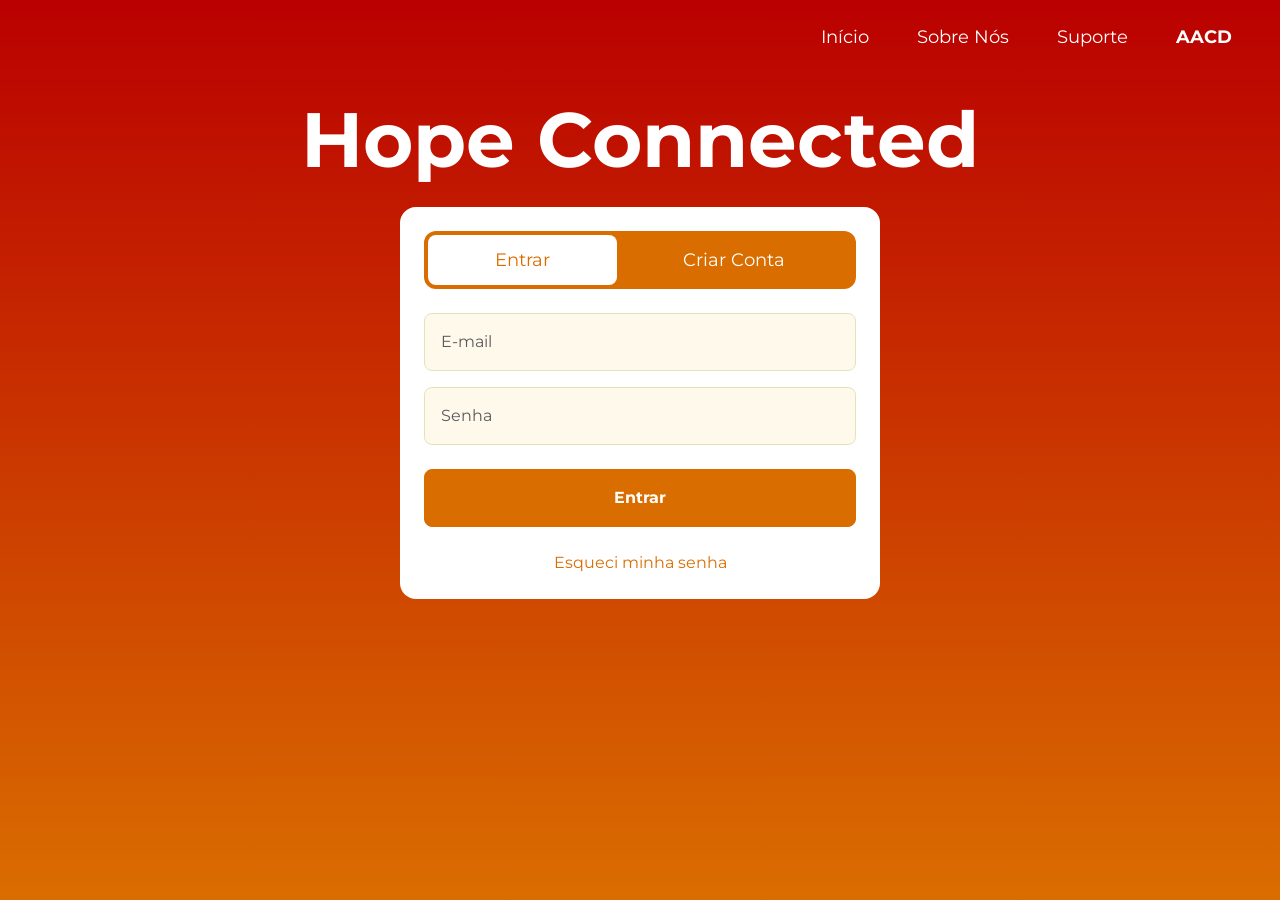
<file: web/front-end/index.html>
<!DOCTYPE html>
<html lang="pt-BR">
<head>
    <meta charset="UTF-8">
    <meta name="viewport" content="width=device-width, initial-scale=1.0">
    <title>Hope Connected</title>

    <!-- Bootstrap 5 (CSS) -->
    <link href="https://cdn.jsdelivr.net/npm/bootstrap@5.3.3/dist/css/bootstrap.min.css" rel="stylesheet">

    <!-- Fonte Montserrat -->
    <link rel="preconnect" href="https://fonts.googleapis.com">
    <link rel="preconnect" href="https://fonts.gstatic.com" crossorigin>
    <link href="https://fonts.googleapis.com/css2?family=Montserrat:wght@400;500;600;700;800&display=swap" rel="stylesheet">

    <!-- CSS global -->
    <link rel="stylesheet" href="../front-end/assets/css/global/global.css">
    <link rel="stylesheet" href="../front-end/assets/css/pages/login.css">
    <link rel="stylesheet" href="../front-end/assets/css/pages/usuario-empresa.css">
    <link rel="stylesheet" href="../front-end/assets/css/pages/sobre-nos.css">
    <link rel="stylesheet" href="../front-end/assets/css/pages/suporte.css">
    <link rel="stylesheet" href="../front-end/assets/css/global/tabela-solicitacoes.css">

    <!-- CSS dos components -->
     <link rel="stylesheet" href="../front-end/assets/js/components/navbar/navbar.css">
     <link rel="stylesheet" href="../front-end/assets/js/components/sidebar/sidebar.css">

     <!-- scripts da page -->
      <script src="../front-end/assets/js/components/navbar/navbar.js"></script>
      <script src="../front-end/assets/js/components/sidebar/sidebar.js"></script>

</head>
<body>

    <!-- tela login -->
    <div id="login" class="tela">
        <hc-navbar></hc-navbar>
        <main class="container d-flex flex-column align-items-center py-4 pb-5">

            <div>
                <h1 class="hc-titulo fw-bold text-center mb-4">Hope Connected</h1>
            </div>

            <section class="card hc-card hc-card-login w-100 p-4 border-0 rounded-4">

                <!-- Abas -->
                <div class="nav nav-pills nav-fill hc-abas mb-4" role="tablist">
                    <button type="button" class="nav-link active" id="aba-entrar"
                            data-bs-toggle="pill" data-bs-target="#painel-entrar"
                            role="tab" aria-controls="painel-entrar" aria-selected="true">
                        Entrar
                    </button>
                    <button type="button" class="nav-link" id="aba-criar"
                            data-bs-toggle="pill" data-bs-target="#painel-criar"
                            role="tab" aria-controls="painel-criar" aria-selected="false">
                        Criar Conta
                    </button>
                </div>

                <div class="tab-content">

                    <div class="tab-pane fade show active" id="painel-entrar" role="tabpanel" aria-labelledby="aba-entrar">
                        <form id="form-login" novalidate>
                            <div class="mb-3">
                                <input type="email" class="form-control hc-input" name="email"
                                       placeholder="E-mail" autocomplete="email" required>
                                <div class="invalid-feedback"></div>
                            </div>

                            <div class="mb-3">
                                <input type="password" class="form-control hc-input" name="senha"
                                       placeholder="Senha" autocomplete="current-password" required>
                                <div class="invalid-feedback"></div>
                            </div>

                            <button type="submit" class="btn hc-btn w-100 py-3 mt-2">Entrar</button>

                            <div class="text-center mt-4">
                                <a href="#" class="hc-link">Esqueci minha senha</a>
                            </div>
                        </form>
                    </div>

                    <div class="tab-pane fade" id="painel-criar" role="tabpanel" aria-labelledby="aba-criar">
                        <form id="form-cadastrar" novalidate>
                            <div class="mb-3">
                                <input type="text" class="form-control hc-input" name="nome"
                                       placeholder="Nome" autocomplete="name" required>
                                <div class="invalid-feedback"></div>
                            </div>

                            <div class="mb-3">
                                <input type="email" class="form-control hc-input" name="email"
                                       placeholder="E-mail" autocomplete="email" required>
                                <div class="invalid-feedback"></div>
                            </div>

                            <div class="mb-3">
                                <input type="password" class="form-control hc-input" name="senha"
                                       placeholder="Senha" autocomplete="new-password" required>
                                <div class="invalid-feedback"></div>
                            </div>

                            <div class="mb-3">
                                <input type="password" class="form-control hc-input" name="confirmar"
                                       placeholder="Confirmar senha" autocomplete="new-password" required>
                                <div class="invalid-feedback"></div>
                            </div>

                            <button type="submit" class="btn hc-btn w-100 py-3 mt-2">Criar Conta</button>
                        </form>
                    </div>

                </div>
            </section>
        </main>
    </div>

    <!-- tela sobre-nos -->

    <div id="sobre-nos" class="tela d-none">
        <main>
            <hc-navbar></hc-navbar>

            <div class="container-fluid">
                <div class="row">
                    <div class="col-12 col-md-6 text-start">
                        <h1 class="fw-bold mb-4">Sobre nós</h1>

                        <p>
                            Este site é o nosso projeto de semestre que elaboramos
                            durante o segundo semestre no curso de Ciências da
                            Computação no
                            <a href="https://www.maua.br" target="_blank">
                                Instituto Mauá de Tecnologia - IMT
                            </a>.
                            O objetivo educacional do projeto é nos ajudar a
                            desenvolver habilidades técnicas relevantes que
                            representam a base da computação e do desenvolvimento
                            de projetos, com o intuito de nos preparar para o
                            mercado de trabalho.
                        </p>
                    </div>
                </div>
            </div>
        </main>
    </div>



    <!-- tela suporte -->

    <div id="suporte" class="tela d-none">
        <main>
            <hc-navbar></hc-navbar>
            <div class="container-fluid px-5 px-md-4 pb-4">
                <div class="row">
                    <div class="col-12">
                        <div class="text-center mb-4">
                            <h1 class="fw-bold mb-4">Suporte</h1>
                        </div>
                        <section class="card hc-card hc-sombra p-3 p-md-4">
                            <form novalidate>
                                <div class="mb-2">
                                    <label for="campo-email-suporte" class="form-label">E-mail para contato:</label>
                                </div>
                                <div class="mb-3">
                                    <input type="text" id="campo-email-suporte" placeholder="Digite aqui..." class="form-control hc-input">
                                </div>
                                <div class="mb-2">
                                    <label for="campo-suporte" class="form-label">Categoria para suporte:</label>
                                </div>
                                <div class="mb-3">
                                    <select class="form-select hc-input" id="campo-suporte" required>
                                        <option value="" selected disabled>Tipo</option>
                                        <option value="login">Login</option>
                                        <option value="adicao-impressora">Adição de impressora</option>
                                        <option value="envio-de-solicitacao">Envio de solicitação</option>
                                        <option value="bug-visual">Bug/Falha visual</option>
                                        <option value="outra">Outra</option>
                                    </select>
                                </div>
                                <div class="mb-2">
                                    <label for="campo-descricao-suporte" class="form-label">Descrição elaborada da impressora</label>
                                </div>
                                <div class="mb-3">
                                    <textarea class="form-control hc-input" id="campo-descricao-suporte" rows="5"
                                            placeholder="Digite aqui..."></textarea>
                                </div>
                                <div class="mb-3">
                                    <button type="submit" class="btn hc-btn w-100 py-3 mt-2">Enviar</button>
                                </div>
                            </form>
                        </section>
                    </div>
                </div>
            </div>
        </main>
    </div>

    <!-- Tela usuario-empresa -->
    <div id="usuario-empresa" class="tela d-none d-flex flex-column flex-sm-row min-vh-100">
        <hc-sidebar></hc-sidebar>

        <main class="flex-grow-1 p-3 p-md-4 hc-conteudo">

            <!-- Abas -->
            <ul class="nav nav-pills hc-abas mb-4" id="abas" role="tablist">
                <li class="nav-item" role="presentation">
                    <button class="nav-link active" id="aba-impressoras" data-bs-toggle="pill"
                            data-bs-target="#painel-impressoras" type="button" role="tab"
                            aria-controls="painel-impressoras" aria-selected="true">
                        Minhas Impressoras
                    </button>
                </li>
                <li class="nav-item" role="presentation">
                    <button class="nav-link" id="aba-solicitacoes" data-bs-toggle="pill"
                            data-bs-target="#painel-solicitacoes" type="button" role="tab"
                            aria-controls="painel-solicitacoes" aria-selected="false">
                        Visualizar Solicitações
                    </button>
                </li>
            </ul>

            <!-- Painéis -->
            <div class="tab-content">

                <!-- MINHAS IMPRESSORAS -->
                <div class="tab-pane fade show active" id="painel-impressoras" role="tabpanel"
                     aria-labelledby="aba-impressoras">

                    <section class="card hc-card hc-sombra p-3 p-md-4">
                        <div class="d-flex justify-content-between align-items-start gap-3 mb-3">
                            <div>
                                <h2 class="hc-subtitulo">Minhas Impressoras</h2>
                                <p class="text-body-secondary mb-0">
                                    Aqui você pode administrar as impressoras que estão em uso ou ociosas.
                                </p>
                            </div>

                            <button type="button" class="btn hc-btn px-3"
                                    data-bs-toggle="modal" data-bs-target="#modal-impressora">
                                Adicionar uma impressora
                            </button>
                        </div>

                        <ul class="list-unstyled d-grid gap-3 mb-0" id="lista-impressoras"></ul>

                        <p class="text-center text-body-secondary py-4 mb-0" id="vazio-impressoras">
                            Nenhuma impressora cadastrada ainda.
                        </p>
                    </section>
                </div>

                <!-- SOLICITAÇÕES -->
                <div class="tab-pane fade" id="painel-solicitacoes" role="tabpanel"
                     aria-labelledby="aba-solicitacoes">

                    <section class="card hc-card hc-sombra p-3 p-md-4">
                        <h2 class="hc-subtitulo">Solicitações Recentes</h2>
                        <p class="mb-3">Últimas solicitações realizadas:</p>

                        <div class="hc-grid-solic hc-cabecalho d-none d-md-grid" aria-hidden="true">
                            <span>Nº</span>
                            <span>Produto</span>
                            <span>Mandante</span>
                            <span>Tipo</span>
                            <span>Prioridade</span>
                            <span>Data de Emissão</span>
                        </div>

                        <ul class="list-unstyled d-grid gap-3 mb-0" id="lista-solicitacoes"></ul>

                        <p class="text-center text-body-secondary py-4 mb-0" id="vazio-solicitacoes">
                            Nenhuma solicitação recebida até o momento.
                        </p>
                    </section>
                </div>

            </div>
        </main>

        <!-- ========== POP-UP: ADICIONAR IMPRESSORA ========== -->
        <div class="modal fade" id="modal-impressora" tabindex="-1"
             aria-labelledby="titulo-modal-impressora" aria-hidden="true">
            <div class="modal-dialog modal-dialog-centered modal-lg">
                <div class="modal-content hc-card border-0 rounded-4">

                    <div class="modal-header border-0 pb-0">
                        <h2 class="hc-subtitulo modal-title fs-5" id="titulo-modal-impressora">Adicione uma Impressora</h2>
                        <button type="button" class="btn-close" data-bs-dismiss="modal" aria-label="Fechar"></button>
                    </div>

                    <div class="modal-body">
                        <form id="form-impressora" class="row g-3" novalidate>

                            <div class="col-12 col-md-6">
                                <label for="campo-marca" class="form-label">Marca</label>
                                <input type="text" class="form-control hc-input" id="campo-marca"
                                       placeholder="Digite aqui..." required>
                                <div class="invalid-feedback">Informe a marca.</div>
                            </div>

                            <div class="col-12 col-md-6">
                                <label for="campo-tipo" class="form-label">Tecnologia da Impressão</label>
                                <select class="form-select hc-input" id="campo-tipo" required>
                                    <option value="" selected disabled>Tipo</option>
                                    <option value="FDM">FDM</option>
                                    <option value="SLA">SLA</option>
                                    <option value="DLP">DLP</option>
                                    <option value="SLS">SLS</option>
                                    <option value="DLMS">DLMS</option>
                                    <option value="Polyjet">Polyjet</option>
                                    <option value="EBM">EBM</option>
                                    <option value="SLM">SLM</option>
                                    <option value="MJF">MJF</option>
                                </select>
                                <div class="invalid-feedback">Escolha o tipo.</div>
                            </div>

                            <div class="col-12 col-md-6">
                                <label for="campo-modelo" class="form-label">Modelo da impressora</label>
                                <input type="text" class="form-control hc-input" id="campo-modelo"
                                       placeholder="Digite aqui..." maxlength="60" required>
                                <div class="invalid-feedback">Informe o modelo da impressora.</div>
                            </div>

                            <div class="col-6 col-md-3">
                                <label for="campo-temp-bico" class="form-label">Temp. máx. do bico</label>
                                <input type="number" class="form-control hc-input" id="campo-temp-bico" placeholder="°C">
                            </div>

                            <div class="col-6 col-md-3">
                                <label for="campo-temp-mesa" class="form-label">Temp. máx. da mesa</label>
                                <input type="number" class="form-control hc-input" id="campo-temp-mesa" placeholder="°C">
                            </div>

                            <div class="col-12 col-md-6">
                                <label class="form-label">Volume da impressão: Eixos X, Y e Z</label>
                                <div class="row g-2">
                                    <div class="col-4">
                                        <input type="number" class="form-control hc-input" id="campo-x" placeholder="Eixo X">
                                    </div>
                                    <div class="col-4">
                                        <input type="number" class="form-control hc-input" id="campo-y" placeholder="Eixo Y">
                                    </div>
                                    <div class="col-4">
                                        <input type="number" class="form-control hc-input" id="campo-z" placeholder="Eixo Z">
                                    </div>
                                </div>
                            </div>

                            <div class="col-12 col-md-6">
                                <label for="campo-nivelamento" class="form-label">Nivelamento da mesa</label>
                                <input type="text" class="form-control hc-input" id="campo-nivelamento"
                                       placeholder="Digite aqui...">
                            </div>

                            <div class="col-12">
                                <label for="campo-descricao" class="form-label">Descrição elaborada da impressora</label>
                                <textarea class="form-control hc-input" id="campo-descricao" rows="3"
                                          placeholder="Digite aqui..."></textarea>
                            </div>

                            <div class="col-12 text-end">
                                <button type="submit" class="btn hc-btn py-2 px-4">
                                    <i class="bi bi-plus-lg"></i> Adicionar
                                </button>
                            </div>

                        </form>
                    </div>
                </div>
            </div>
        </div>
    </div>

    <div id="usuario-solicitante" class="tela d-none d-flex flex-column flex-sm-row min-vh-100">
        <hc-sidebar></hc-sidebar>
        <main class="flex-grow-1 p-3 p-md-4 hc-conteudo">
            <ul class="nav nav-pills hc-abas mb-4" id="abas" role="tablist">
                <li class="nav-item" role="presentation">
                    <button class="nav-link active" id="aba-realizar-solicitacao" data-bs-toggle="pill"
                    data-bs-target="#painel-realizar-solicitacao" type="button" role="tab"
                    aria-controls="painel-realizar-solicitacao" aria-selected="true">Realizar Solicitação</button>
                </li>
                <li class="nav-item" role="presentation">
                    <button class="nav-link" id="aba-solicitacoes" data-bs-toggle="pill"
                    data-bs-target="#painel-solicitacoes" type="button" role="tab"
                    aria-controls="painel-solicitacoes" aria-selected="false">Visualizar Solicitações</button>
                </li>
            </ul>

            <div class="tab-content">
                <div class="tab-pane fade show active">
                    <section class="card hc-card hc-sombra p-3 p-md-4 mb-4">
                        <ul class="list-unstyled d-grid gap-3 mb-0" id="lista-empresas"></ul>
                        <p class="text-center text-body-secondary py-4 mb-0" id="vazio-impressoras">
                            Nenhuma empresa cadastrada ainda.
                        </p>
                    </section>
                </div>
                    
            <div class="tab-pane fade" id="painel-solicitacoes" role="tabpanel"
                aria-labelledby="aba-solicitacoes">
                
                <section class="card hc-card hc-sombra p-3 p-md-4">
                    <h2 class="hc-subtitulo">Solicitações Recentes</h2>
                    <p class="mb-3">Últimas solicitações realizadas:</p>
                    
                    <div class="hc-grid-solic hc-cabecalho d-none d-md-grid" aria-hidden="true">
                        <span>Nº</span>
                        <span>Produto</span>
                        <span>Mandante</span>
                        <span>Tipo</span>
                        <span>Status</span>
                        <span>Data de Emissão</span>
                    </div>
                    
                    <ul class="list-unstyled d-grid gap-3 mb-0" id="lista-solicitacoes"></ul>
                    
                    <p class="text-center text-body-secondary py-4 mb-0" id="vazio-solicitacoes">
                        Nenhuma solicitação recebida até o momento.
                    </p>
                </section>
            </div>
        </main>
    </div>
    <!-- VLibras (tradutor de Libras). O script é carregado por assets/js/acessibilidade.js -->
    <div vw class="enabled">
        <div vw-access-button class="active"></div>
        <div vw-plugin-wrapper>
            <div class="vw-plugin-top-wrapper"></div>
        </div>
    </div>

    <script src="https://cdn.jsdelivr.net/npm/bootstrap@5.3.3/dist/js/bootstrap.bundle.min.js"></script>
    <script src="../front-end/assets/js/router.js"></script>
    <!-- Acessibilidade: UserWay + VLibras -->
    <script src="../front-end/assets/js/acessibilidade.js"></script>
</body>
</html>
</file>
<file: web/front-end/assets/css/global/global.css>
:root {
  --vermelho: #BA0000;
  --laranja: #DA6D00;
  --laranja-escuro: #B85A00;
  --input-fundo: #FFF9EC;
  --input-borda: #E5E2B7;
}

html {
  font-size: clamp(16px, 0.6vw + 8px, 22px);
}

body {
  font-family: "Montserrat", sans-serif;
  background: #fff;
  color: #333;
}

.hc-card {
  border: 0;
  border-radius: 12px;
  color: #333;
}
.hc-sombra {
  box-shadow: 0 4px 6px rgba(0, 0, 0, 0.28);
}

.hc-subtitulo {
  color: var(--laranja);
  font-weight: 700;
  font-size: 1.25rem;
}

.hc-abas {
  background: var(--laranja);
  border-radius: 12px;
  padding: 4px;
  --bs-nav-link-color: #fff;
  --bs-nav-link-hover-color: #fff;
  --bs-nav-pills-link-active-bg: #fff;
  --bs-nav-pills-link-active-color: var(--laranja);
  --bs-nav-pills-border-radius: 8px;
}

.hc-input {
  padding: 1rem;
  border: 1px solid var(--input-borda);
  border-radius: 8px;
  background-color: var(--input-fundo);
}
.hc-input:focus {
  background-color: var(--input-fundo);
  border-color: var(--laranja);
  box-shadow: 0 0 0 0.2rem rgba(218, 109, 0, 0.25);
}

.hc-btn {
  --bs-btn-color: #fff;
  --bs-btn-bg: var(--laranja);
  --bs-btn-border-color: var(--laranja);
  --bs-btn-hover-color: #fff;
  --bs-btn-hover-bg: var(--laranja-escuro);
  --bs-btn-hover-border-color: var(--laranja-escuro);
  --bs-btn-active-color: #fff;
  --bs-btn-active-bg: var(--laranja-escuro);
  --bs-btn-active-border-color: var(--laranja-escuro);
  --bs-btn-border-radius: 8px;
  font-weight: 700;
}
</file>
<file: web/front-end/assets/css/pages/login.css>
body {
  min-height: 100vh;
  background: linear-gradient(to bottom, var(--vermelho), var(--laranja));
  background-attachment: fixed;
  color: white;
}

.hc-nav .nav-link {
  color: white;
  font-size: 1.1rem;
}
.hc-nav .nav-link:hover,
.hc-nav .nav-link:focus-visible {
  color: white;
  text-decoration: underline;
}

.hc-titulo {
  font-size: clamp(3rem, 6vw, 6rem);
  line-height: 1.1;
}

.hc-card-login {
  max-width: 30rem;
}

.hc-abas .nav-link {
  padding: 1rem;
}

.was-validated .hc-input:valid {
  border-color: var(--input-borda);
  background-image: none;
  padding-right: 1rem;
}

#campo-tipo-usuario {
  padding: 1rem;
  border: 1px solid var(--input-borda);
  border-radius: 8px;
  background-color: var(--input-fundo);
}
#campo-tipo-usuario:focus {
  background-color: var(--input-fundo);
  border-color: var(--laranja);
  box-shadow: 0 0 0 0.2rem rgba(218, 109, 0, 0.25);
}

.hc-link {
  color: var(--laranja);
  text-decoration: none;
}
.hc-link:hover {
  text-decoration: underline;
}
</file>
<file: web/front-end/assets/css/pages/usuario-empresa.css>
#usuario-empresa {
    background: #fff;
    min-height: 100vh;
}

#usuario-solicitante {
    background: #fff;
    min-height: 100vh;
}

hc-sidebar {
    background: linear-gradient(180deg, #b80000, #d96b00); /* use as cores/variáveis do seu global.css */
    min-height: 100vh;
}

.hc-abas {
  display: inline-flex;
}
.hc-abas .nav-link {
  padding: 0.75rem 1.25rem;
  font-size: 1.1rem;
}

.hc-item {
  background: #fff;
  border-radius: 10px;
  box-shadow: 0 2px 6px rgba(0, 0, 0, 0.22);
  padding: 1rem 1.25rem;
}

.hc-impressora-tipo {
  min-width: 4rem;
  font-weight: 600;
}
.hc-switch:checked {
  background-color: var(--laranja);
  border-color: var(--laranja);
}
.hc-switch:focus {
  border-color: var(--laranja);
  box-shadow: 0 0 0 0.2rem rgba(218, 109, 0, 0.25);
}

@media (min-width: 768px) {
  .hc-grid-solic {
    display: grid;
    grid-template-columns: 4rem 1.6fr 1.3fr 5rem 9rem 9rem;
    column-gap: 1rem;
    align-items: center;
    padding-inline: 1.25rem;
  }
  .hc-solicitacao {
    padding-inline: 1.25rem;
  }
}

.hc-cabecalho {
  border-top: 1px solid #ccc;
  border-bottom: 1px solid #ccc;
  padding-block: 1rem;
  margin-bottom: 1rem;
  font-weight: 500;
}

.hc-status {
  font-weight: 600;
  padding: 0.45em 0.8em;
  border-radius: 999px;
}
.hc-status-pendente  { background: #FFF1D6; color: #9A5B00; }
.hc-status-producao  { background: #DCEBFF; color: #1F5FA8; }
.hc-status-concluida { background: #DFF3E3; color: #1E7A34; }
.hc-status-recusada  { background: #F9D9D9; color: #A11A1A; }
</file>
<file: web/front-end/assets/css/pages/sobre-nos.css>
#sobre-nos {
  min-height: 100vh;
  background: linear-gradient(to bottom, var(--vermelho), var(--laranja));
  background-attachment: fixed;
  color: white;
}

#sobre-nos p a {
  color: white;
  text-decoration: underline;
}
</file>
<file: web/front-end/assets/css/pages/suporte.css>
h1 {
  font-size: clamp(2rem, 4vw, 4rem);
  line-height: 1.1;
}

#suporte {
  min-height: 100vh;
  background: linear-gradient(to bottom, var(--vermelho), var(--laranja));
  background-attachment: fixed;
  color: white;
}

#suporte p a {
  color: white;
  text-decoration: underline;
}

textarea {
  resize: none;
}
</file>
<file: web/front-end/assets/css/global/tabela-solicitacoes.css>
@media (min-width: 768px) {
  .hc-grid-solic {
    display: grid;
    grid-template-columns: 4rem 1.6fr 1.3fr 5rem 9rem 9rem;
    column-gap: 1rem;
    align-items: center;
    padding-inline: 1.25rem;
  }
  .hc-solicitacao {
    padding-inline: 1.25rem;
  }
}

.hc-cabecalho {
  border-top: 1px solid #ccc;
  border-bottom: 1px solid #ccc;
  padding-block: 1rem;
  margin-bottom: 1rem;
  font-weight: 500;
}

.hc-rotulo {
  color: var(--laranja);
  font-weight: 600;
  margin-right: 0.25rem;
}

.hc-status {
  font-weight: 600;
  padding: 0.45em 0.8em;
  border-radius: 999px;
}
.hc-status-pendente  { background: #FFF1D6; color: #9A5B00; }
.hc-status-producao  { background: #DCEBFF; color: #1F5FA8; }
.hc-status-concluida { background: #DFF3E3; color: #1E7A34; }
.hc-status-recusada  { background: #F9D9D9; color: #A11A1A; }
</file>
<file: web/front-end/assets/js/components/navbar/navbar.css>
.hc-nav .nav-link {
  color: white;
  font-size: 1.1rem;
}
.hc-nav .nav-link:hover,
.hc-nav .nav-link:focus-visible {
  color: white;
  text-decoration: underline;
}
</file>
<file: web/front-end/assets/js/components/sidebar/sidebar.css>
hc-sidebar {
  display: block;
  flex: 0 0 auto;
}

.sidebar {
  background: linear-gradient(to bottom, var(--vermelho), var(--laranja));
}
@media (min-width: 576px) {
  .sidebar {
    flex: 0 0 5.5rem;
    width: 5.5rem;
    position: sticky;
    top: 0;
    height: 100vh;
    align-self: flex-start;
  }
}

.hc-side-item {
  display: flex;
  flex-direction: column;
  align-items: center;
  gap: 0.25rem;
  padding: 0.6rem 0.25rem;
  border-radius: 12px;
  color: #fff;
  text-decoration: none;
  font-size: 0.8rem;
  transition: background-color 0.2s, color 0.2s;
}
@media (min-width: 576px) {
  .hc-side-item { width: 4.5rem; }
}
.hc-side-item i {
  font-size: 1.8rem;
  line-height: 1;
}

.hc-side-item:hover,
.hc-side-item:focus-visible {
  color: #fff;
  background: rgba(255, 255, 255, 0.2);
}

.hc-side-item.active,
.hc-side-item.active:hover {
  background: #fff;
  color: var(--laranja);
  font-weight: 700;
}
</file>
